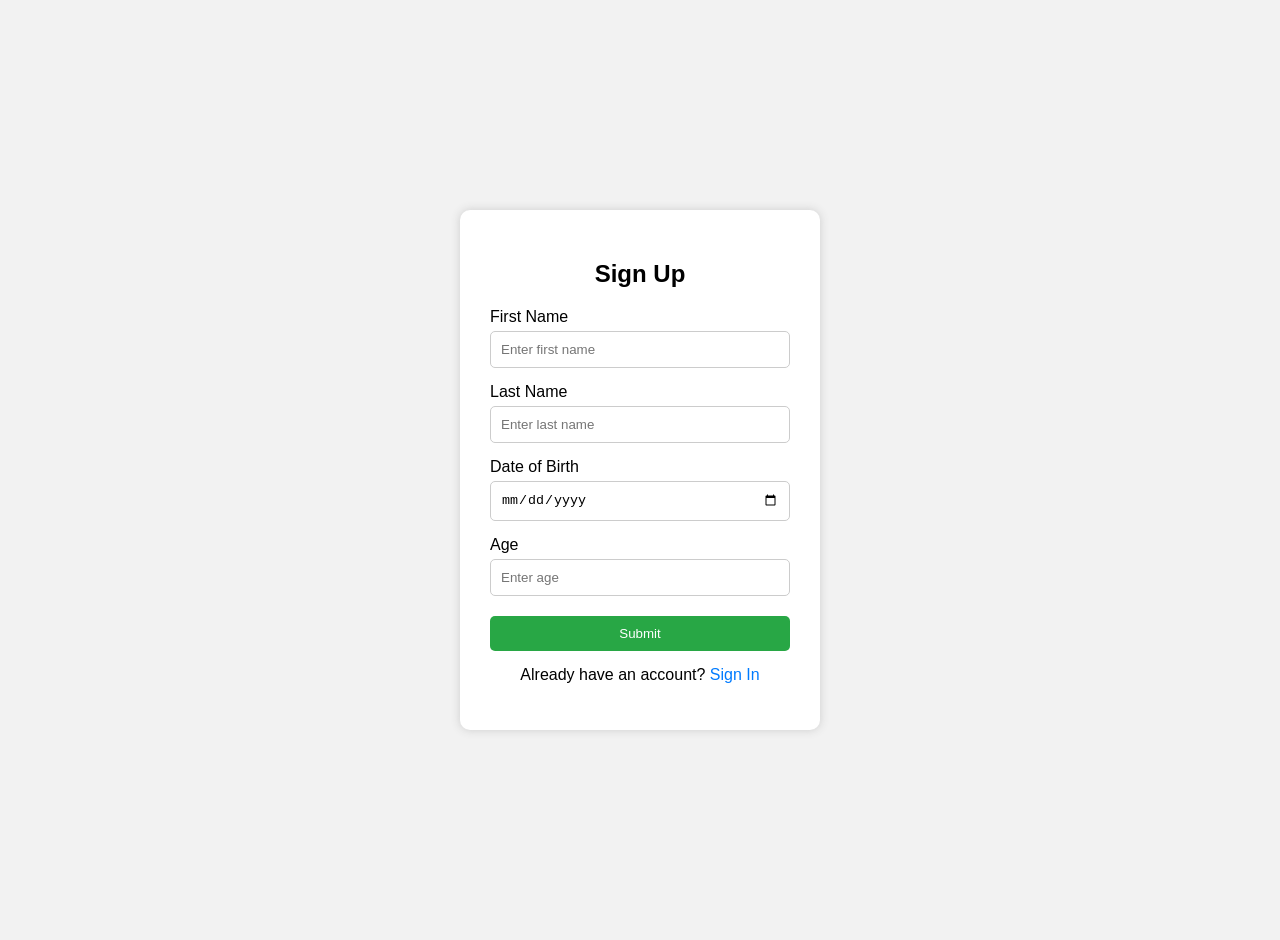
<file: signup.html>
<!DOCTYPE html>
<html lang="en">
<head>
    <meta charset="UTF-8">
    <meta name="viewport" content="width=device-width, initial-scale=1.0">
    <title>Sign Up</title>

    <style>
        body {
            font-family: Arial, sans-serif;
            background: #f2f2f2;
            display: flex;
            justify-content: center;
            align-items: center;
            min-height: 100vh;
            margin: 0;
            padding: 20px 0;
        }

        .container {
            background: white;
            padding: 30px;
            width: 300px;
            border-radius: 10px;
            box-shadow: 0 0 10px #ccc;
        }

        h2 {
            text-align: center;
        }

        label {
            display: block;
            margin-top: 15px;
        }

        input {
            width: 100%;
            padding: 10px;
            margin-top: 5px;
            box-sizing: border-box;
            border: 1px solid #ccc;
            border-radius: 5px;
        }

        button {
            width: 100%;
            padding: 10px;
            margin-top: 20px;
            background: #28a745;
            color: white;
            border: none;
            border-radius: 5px;
            cursor: pointer;
        }

        button:hover {
            background: #218838;
        }

        p {
            text-align: center;
            margin-top: 15px;
        }

        a {
            color: #007bff;
            text-decoration: none;
        }
    </style>
</head>

<body>

    <div class="container">
        <h2>Sign Up</h2>

        <form action="#" method="post">

            <label for="firstName">First Name</label>
            <input
                type="text"
                id="firstName"
                name="firstName"
                placeholder="Enter first name"
                pattern="[A-Za-z ]{2,30}"
                title="Enter 2 to 30 letters and spaces only"
                autocomplete="given-name"
                required
            >

            <label for="lastName">Last Name</label>
            <input
                type="text"
                id="lastName"
                name="lastName"
                placeholder="Enter last name"
                pattern="[A-Za-z ]{2,30}"
                title="Enter 2 to 30 letters and spaces only"
                autocomplete="family-name"
                required
            >

            <label for="dob">Date of Birth</label>
            <input
                type="date"
                id="dob"
                name="dob"
                required
            >

            <label for="age">Age</label>
            <input
                type="number"
                id="age"
                name="age"
                placeholder="Enter age"
                min="1"
                max="120"
                required
            >

            <button type="submit">Submit</button>

            <p>
                Already have an account?
                <a href="signin.html">Sign In</a>
            </p>

        </form>
    </div>

    <script>
        // Prevent selecting a future date of birth.
        const dob = document.getElementById("dob");

        const today = new Date();
        const year = today.getFullYear();
        const month = String(today.getMonth() + 1).padStart(2, "0");
        const day = String(today.getDate()).padStart(2, "0");

        dob.max = `${year}-${month}-${day}`;
    </script>

</body>
</html>
</file>
